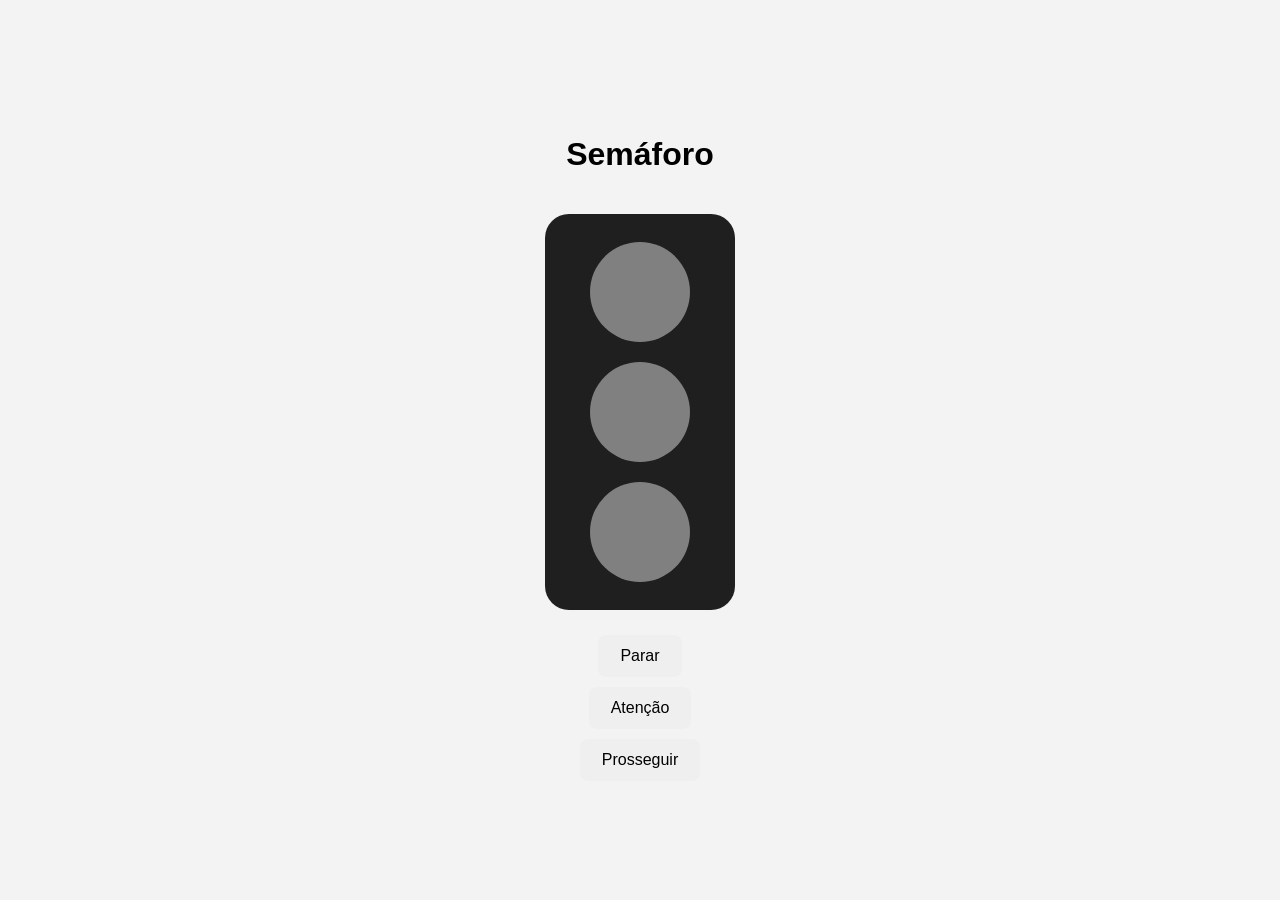
<file: aula-08-exercicio-1/index.html>
<!DOCTYPE html>
<html lang="pt-br">
<head>
    <meta charset="UTF-8">
    <title>Semáforo</title>
    <link rel="stylesheet" href="style.css">
</head>
<body>
    <h1 id="titulo">Semáforo</h1>
    <div id="semaforo">
        <div id="vermelho"></div>
        <div id="amarelo"></div>
        <div id="verde"></div>
    </div>
    <button id="botaoVermelho">Parar</button>
    <button id="botaoAmarelo">Atenção</button>
    <button id="botaoVerde">Prosseguir</button>
</body>
    <script src="script.js"></script>
</html>
</file>
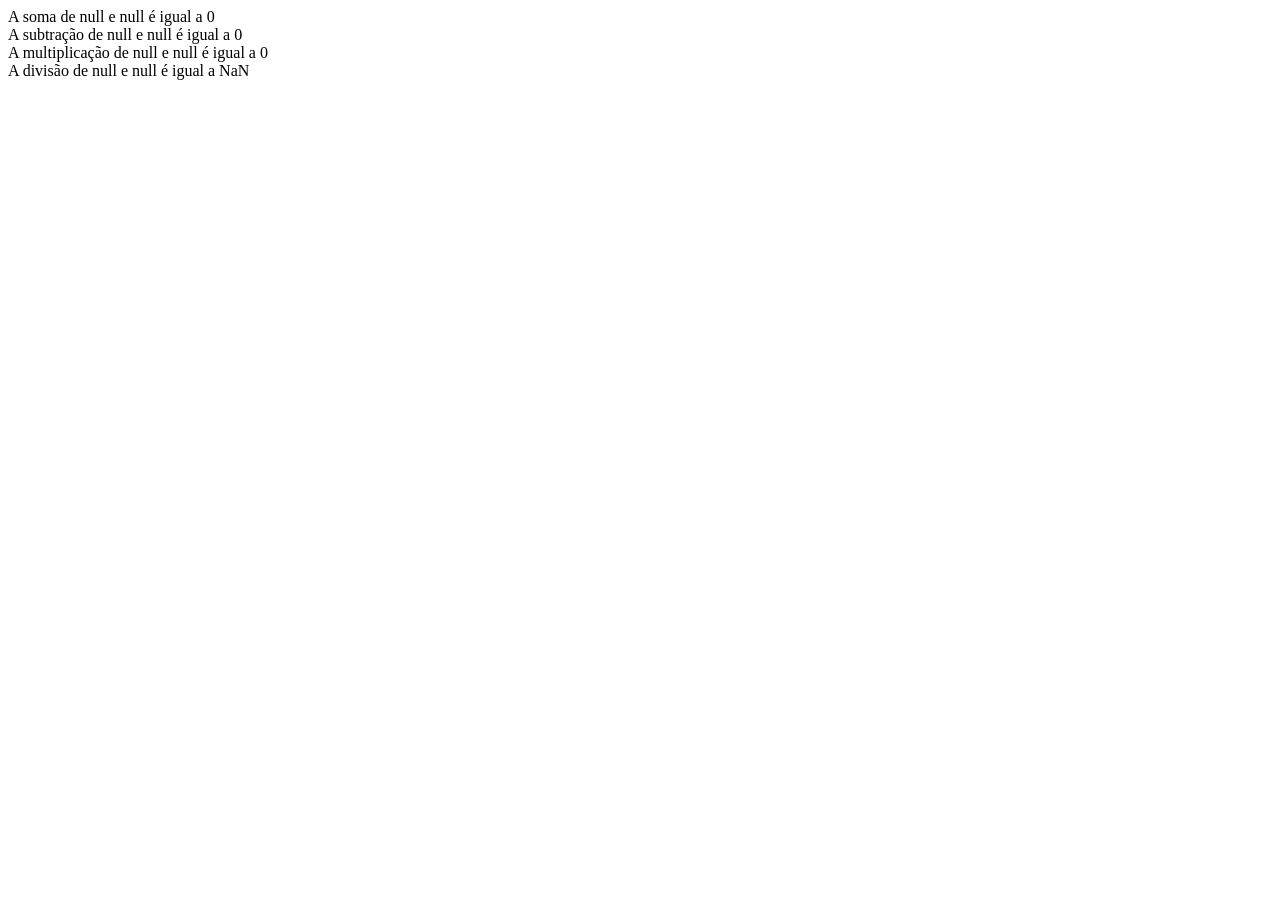
<file: exercicio-aula-07/index.html>
<!DOCTYPE html>
<html lang="en">
<head>
    <meta charset="UTF-8">
    <meta name="viewport" content="width=device-width, initial-scale=1.0">
    <title>Document</title>
</head>
<body>
   
</body>
<script>
const n1 = window.prompt('Digite um número')
const n2 = window.prompt('Digite outro número')

const soma = n1 * 1 + n2 * 1
const subtracao = n1 * 1 - n2 * 1
const multiplicacao = n1 * 1 * n2 * 1
const divisao = n1 * 1 / n2 * 1

document.write(`A soma de ${n1} e ${n2} é igual a ${soma} <br>`)
document.write(`A subtração de ${n1} e ${n2} é igual a ${subtracao} <br>`)
document.write(`A multiplicação de ${n1} e ${n2} é igual a ${multiplicacao} <br>`)
document.write(`A divisão de ${n1} e ${n2} é igual a ${divisao} <br>`)
</script>
</html>
</file>
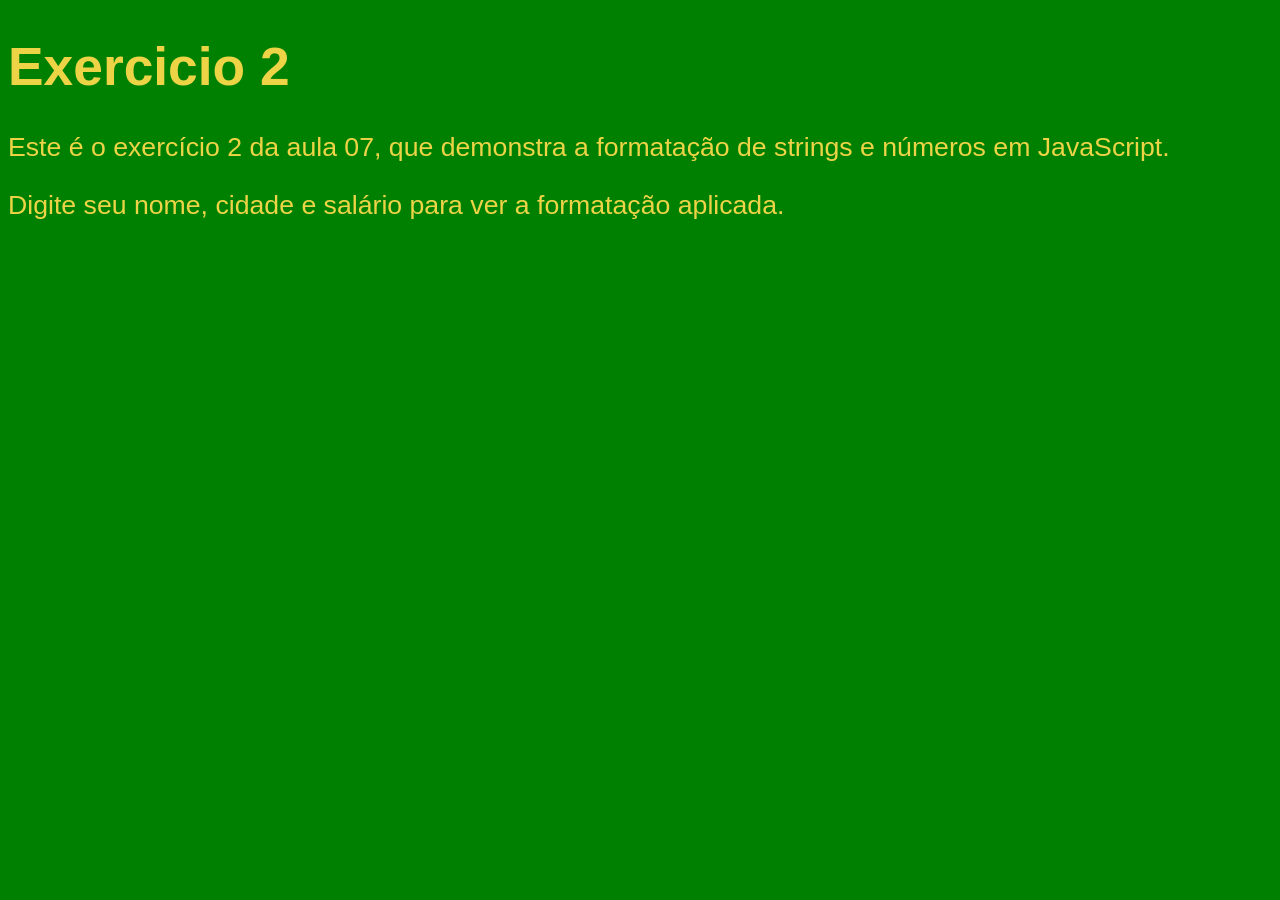
<file: exercicio2-aula07/index.html>
<!DOCTYPE html>
<html lang="pt-br">
<head>
    <meta charset="UTF-8">
    <meta name="viewport" content="width=device-width, initial-scale=1.0">
    <title>Exercicio 2</title>
    <link rel="stylesheet" href="style.css">
</head>
<body>
    <h1>Exercicio 2</h1>
    <p>Este é o exercício 2 da aula 07, que demonstra a formatação de strings e números em JavaScript.</p>
    <p>Digite seu nome, cidade e salário para ver a formatação aplicada.</p>
    
    <script src="script.js"></script>
</body>
</html>
</file>
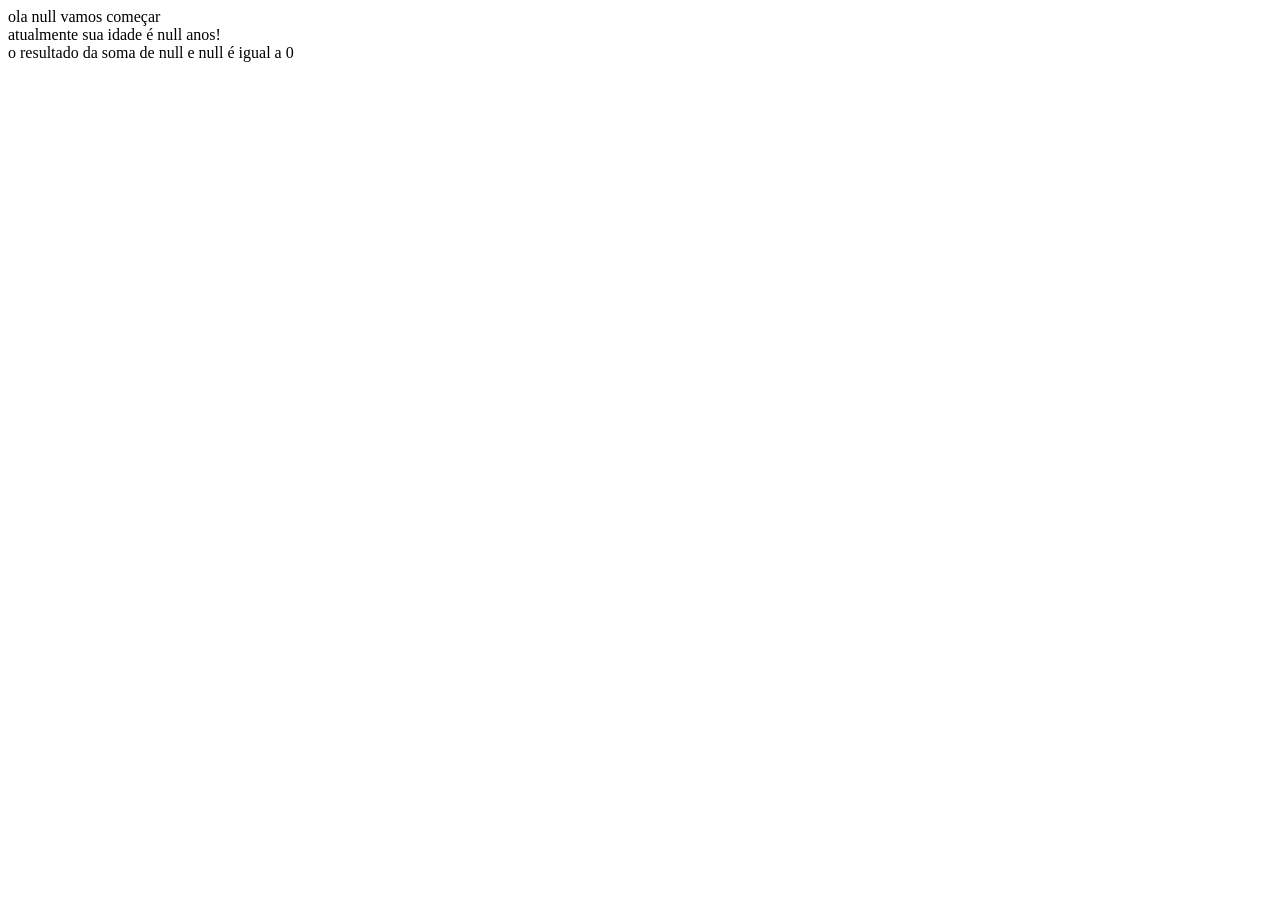
<file: introducao_javascript/index.html>
<!DOCTYPE html>
<html lang="en">
<head>
    <meta charset="UTF-8">
    <meta name="viewport" content="width=device-width, initial-scale=1.0">
    <title>Aula 07 Introdução ao JS</title>
</head>
<body>
    
</body>

<script>
    window.alert(' bem vindo ao meu primeiro site com JS')
    window.confirm('vamos começar a aprender sobre variaveis?')

    const nome = window.prompt("Qual seu nome?")

    //document.write('Olá' + nome + "! Vamos Aprender sobre variaveis")
    document.write(`ola ${nome} vamos começar <br>`)

    let idade = window.prompt('qual sua idade <br>')
    //document.write('atualmente sua idade é '+ idade + 'anos!' )
    document.write(`atualmente sua idade é ${idade} anos! <br>`)

    const n1 = window.prompt('digite um numero')
    const n2 = window.prompt('digite outro numero')
    const resultado = n1 + n2
    document.write(`o resultado da soma de ${n1} e ${n2} é igual a ${resultado} <br>`)
    </script>

</html>
</file>
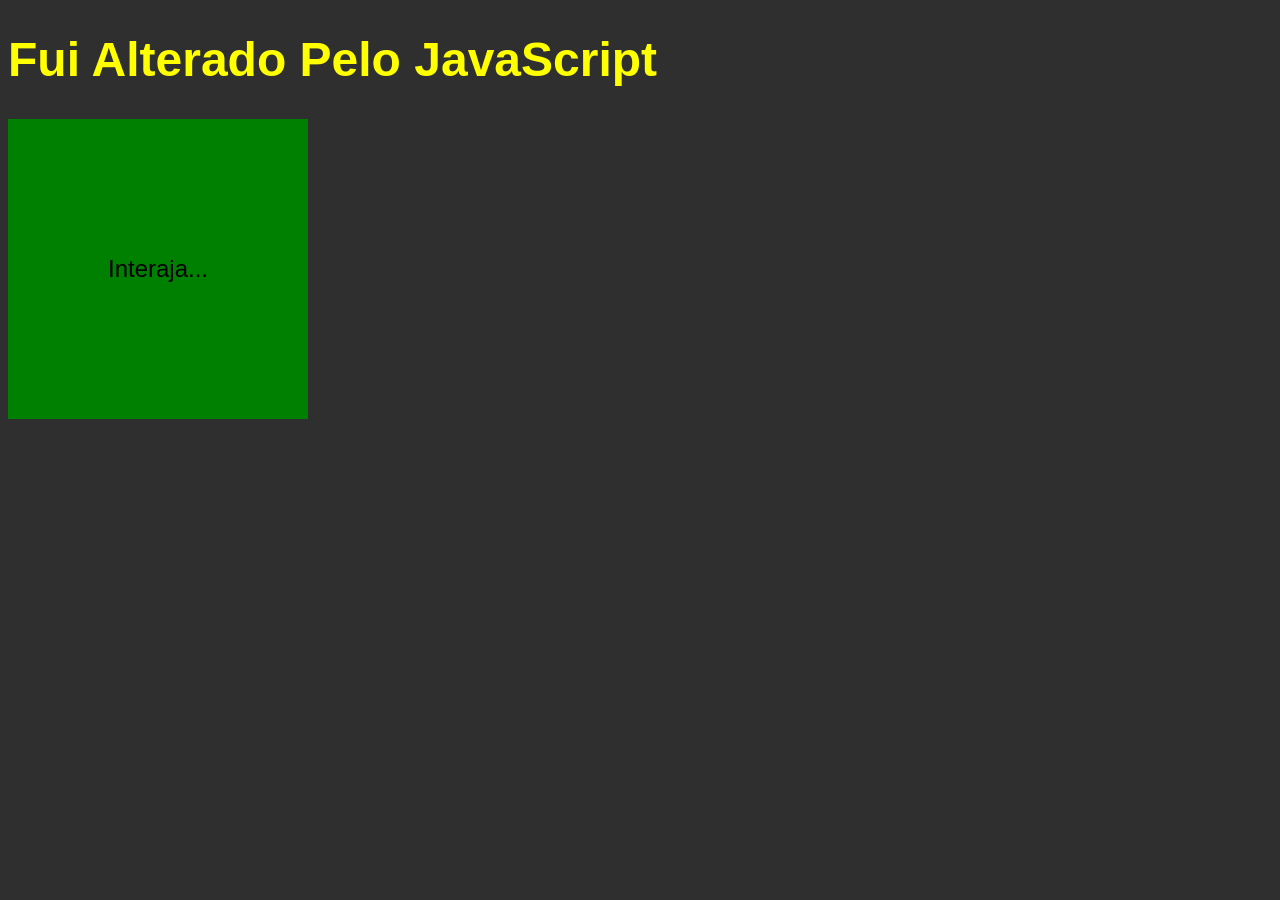
<file: aula-08-manipulação-do-dom-e-eventos/01-introducao/index.html>
<!DOCTYPE html>
<html lang="en">
<head>
    <meta charset="UTF-8">
    <meta name="viewport" content="width=device-width, initial-scale=1.0">
    <title>Aula 08 - Manipulação Dom e eventos</title>
     <link rel="stylesheet" href="style.css">
</head>
<body>
    <h1>Iniciando os estudos com Dom no JS</h1>

    <div id="caixamagica">
        Interaja...
    </div>
</body>
    <script src="script.js"></script>
</html>
</file>
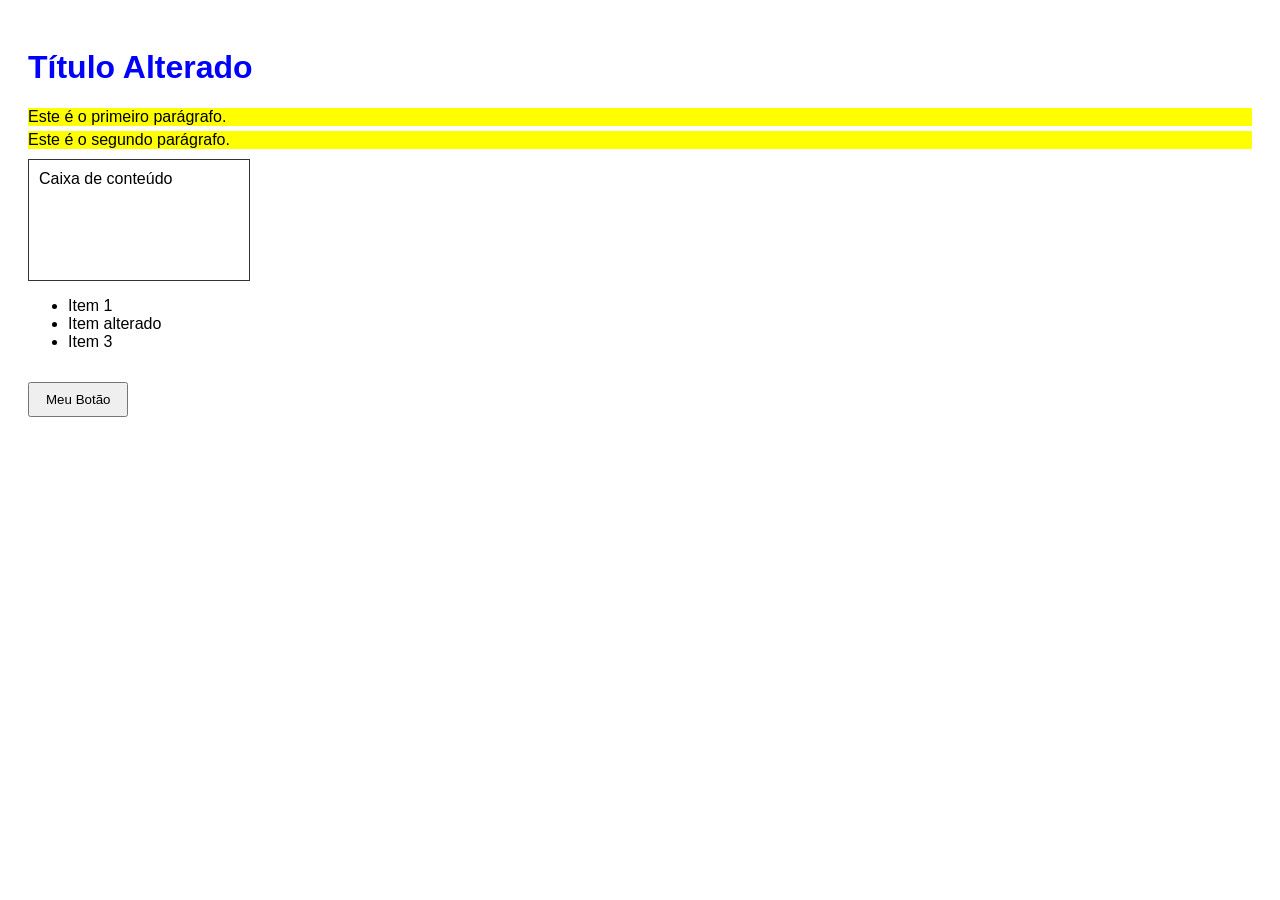
<file: aula-08-exercicio-2/index 1.html>
<!DOCTYPE html>
<html lang="pt-br">

<head>
  <meta charset="UTF-8">
  <title>Exercício DOM - Seleção e Manipulação</title>
  <link rel="stylesheet" href="style.css">
</head>

<body>

  <h1 id="titulo">Título Original</h1>

  <p class="paragrafo">Este é o primeiro parágrafo.</p>
  <p class="paragrafo">Este é o segundo parágrafo.</p>

  <div id="caixa">Caixa de conteúdo</div>

  <ul id="lista">
    <li>Item 1</li>
    <li id="item2">Item 2</li>
    <li>Item 3</li>
  </ul>

  <button id="botao">Meu Botão</button>

  <script src="script.js"></script>
</body>

</html>
</file>
<file: aula-08-exercicio-1/style.css>
body {
    font-family: Arial, sans-serif;
    text-align: center;
    min-height: 100vh;
    margin: 0;
    display: flex;
    flex-direction: column;
    align-items: center;
    justify-content: center;
    background-color: #f3f3f3;
}

#semaforo {
    width: 170px;
    margin: 20px auto;
    background-color: #1f1f1f;
    border-radius: 24px;
    padding: 18px 10px;
    display: flex;
    flex-direction: column;
    align-items: center;
    justify-content: center;
}

#vermelho,
#amarelo,
#verde {
    width: 100px;
    height: 100px;
    background-color: #808080;
    border-radius: 50%;
    margin: 10px auto;
}

button {
    padding: 12px 22px;
    margin: 5px;
    font-size: 1rem;
    border-radius: 8px;
    border: none;
    cursor: pointer;
}
</file>
<file: exercicio2-aula07/style.css>
body {
  background-color: green;
  color: #f1f1f1;
  font: normal 20pt arial;
}

h1 {
  color: #edd446;
}
p {
  color: #edd446;
}
</file>
<file: aula-08-manipulação-do-dom-e-eventos/01-introducao/style.css>
body {
  background-color: rgb(68, 125, 199);
  color: #fff;
  font: normal 18pt Arial, sans-serif;
}

div#caixamagica {
  width: 300px;
  height: 300px;
  background-color: green;
  color: rgb(0, 0, 0);
  font: normal 18pt Arial, sans-serif;
  text-align: center;
  line-height: 300px;
}
</file>
<file: aula-08-exercicio-2/style.css>
body {
    font-family: Arial, sans-serif;
    padding: 20px;
  }
  
  #caixa {
    width: 200px;
    height: 100px;
    border: 1px solid #333;
    margin-top: 10px;
    padding: 10px;
  }
  
  #botao {
    margin-top: 15px;
    padding: 8px 16px;
  }
  
  .paragrafo {
    margin: 5px 0;
  }
</file>
